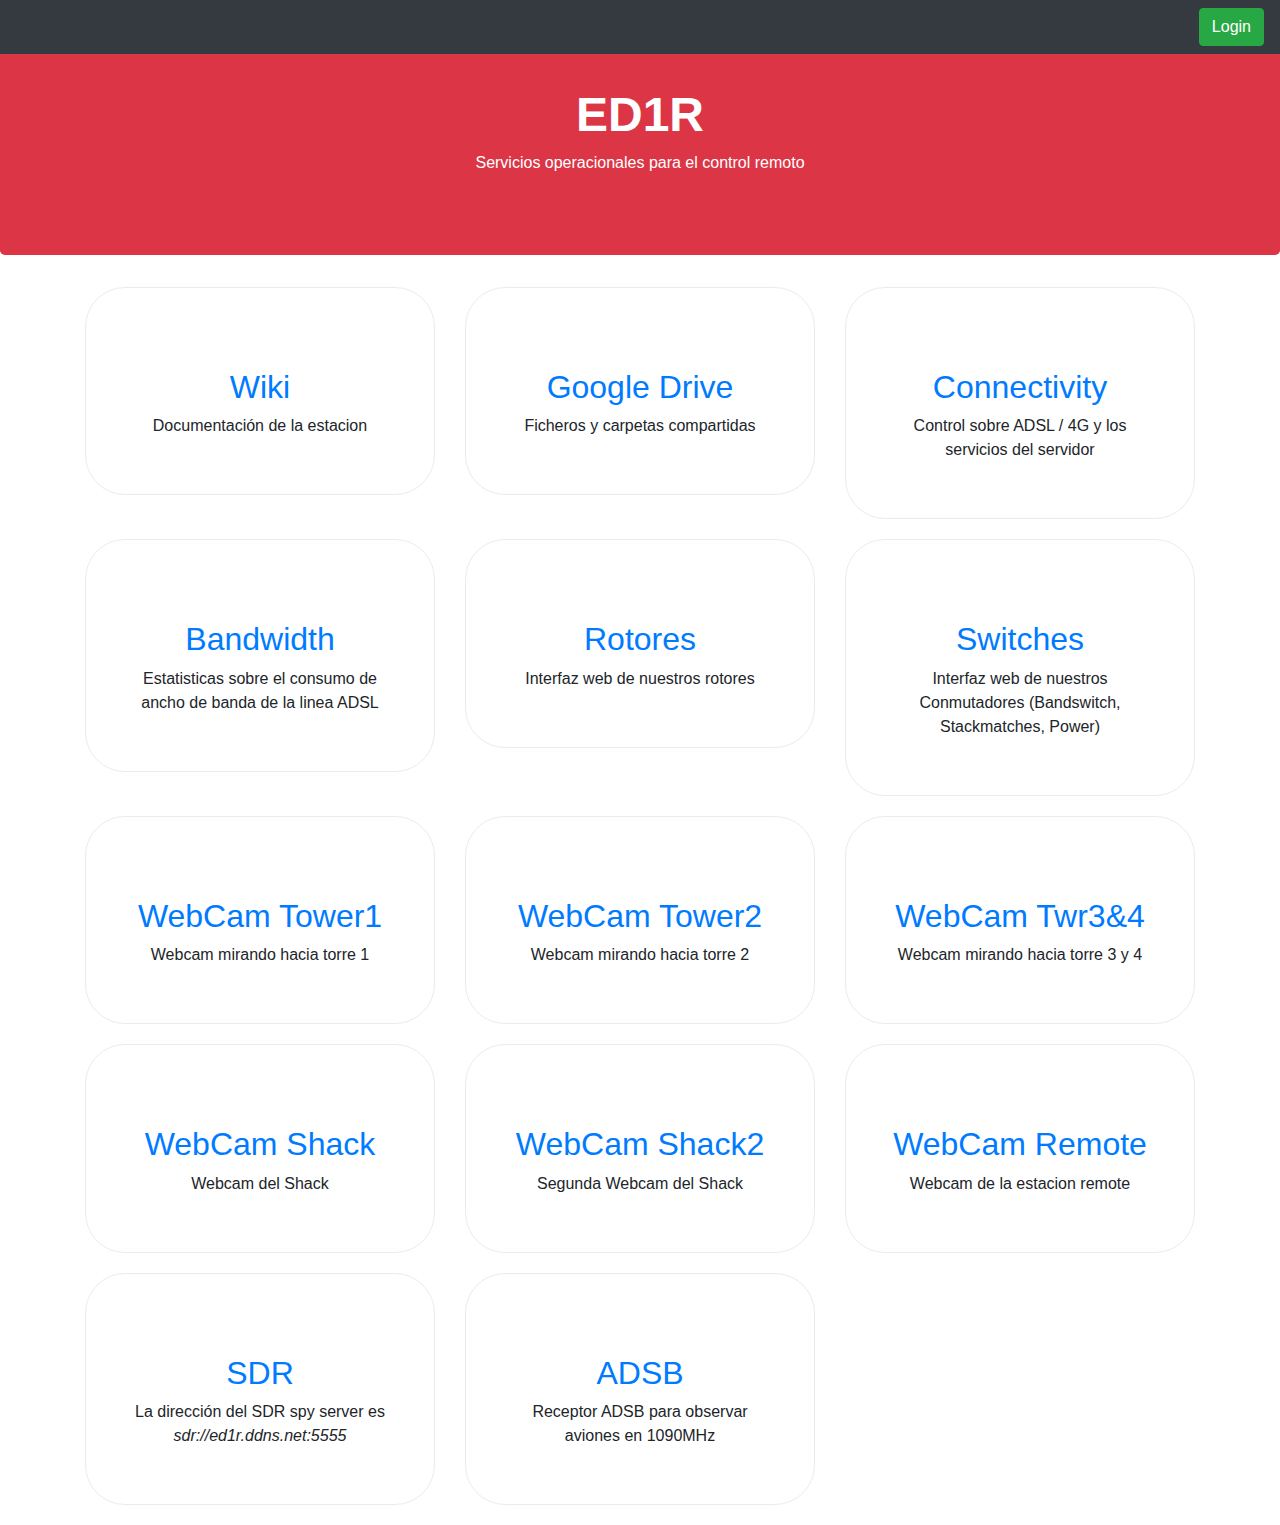
<file: index.html>
<!doctype html>
<html lang="en">

<head>
    <meta charset="utf-8">
    <meta name="viewport" content="width=device-width, initial-scale=1, shrink-to-fit=no">
    <meta name="description" content="">
    <meta name="author" content="">
    <link rel="icon" href="../../../../favicon.ico">

    <title>ED1R Operational Services</title>

    <!-- Bootstrap core CSS -->
    <link rel="stylesheet" href="https://maxcdn.bootstrapcdn.com/bootstrap/4.0.0/css/bootstrap.min.css"
        integrity="sha384-Gn5384xqQ1aoWXA+058RXPxPg6fy4IWvTNh0E263XmFcJlSAwiGgFAW/dAiS6JXm" crossorigin="anonymous">
    <link rel="stylesheet" href="https://use.fontawesome.com/releases/v5.3.1/css/all.css"
        integrity="sha384-mzrmE5qonljUremFsqc01SB46JvROS7bZs3IO2EmfFsd15uHvIt+Y8vEf7N7fWAU" crossorigin="anonymous">
    <!-- Custom styles for this template -->
    <link href="static/css/custom.css" rel="stylesheet">
</head>

<body>

    <nav class="navbar navbar-expand-md navbar-dark fixed-top bg-dark">
        <ul class="navbar-nav ml-auto">
            <li id="not-logged-in" class="nav-item">
                <a id="login-btn" class="btn ml-auto text-right btn-success my-2 my-sm-0"
                    href="https://auth.ed1r.ddns.net/login/google?backTo=https://ed1r.ddns.net">Login</a>
            </li>
            <li id="logged-in" class="nav-item d-none">
                <img id="user-picture" class="ml-auto text-right my-2 my-sm-0">
                <a id="user-email" class="btn ml-auto text-right my-2 my-sm-0"></a>
                <a id="login-btn" class="btn ml-auto text-right btn-success my-2 my-sm-0"
                    href="https://auth.ed1r.ddns.net/login?logout=true&backTo=https://ed1r.ddns.net">Logout</a>
            </li>
        </ul>
    </nav>

    <main role="main">

        <!-- Main jumbotron for a primary marketing message or call to action -->
        <div class="jumbotron">
            <div class="container">
                <div class="col-12">
                    <p class="title">ED1R</p>
                    <p class="subtitle">Servicios operacionales para el control remoto</p>
                </div>
            </div>
        </div>

        <div class="container">
            <!-- Example row of columns -->
            <div class="row">
                <div class="col-md-4">
                    <div class="card">
                        <a href="https://sites.google.com/view/ed1r-wiki/start">
                            <div class="icon">
                                <i class="fab fa-wikipedia-w fa-3x"></i>
                            </div>
                            <h2>Wiki</h2>
                            <p>Documentación de la estacion</p>
                        </a>
                    </div>
                </div>
                <div class="col-md-4">
                    <div class="card">
                        <a href="https://drive.google.com/drive/folders/13rZcjrx-pFu5jEuGPNPrkzfWHXo5AQpk">
                            <div class="icon">
                                <i class="fab fa-google-drive fa-3x"></i>
                            </div>
                            <h2>Google Drive</h2>
                            <p>Ficheros y carpetas compartidas</p>
                    </div>
                </div>
                <div class="col-md-4">
                    <div class="card">
                        <a href="https://connectivity.ed1r.ddns.net">
                            <div class="icon">
                                <i class="fas fa-cogs fa-3x"></i>
                            </div>
                            <h2>Connectivity</h2>
                            <p>Control sobre ADSL / 4G y los servicios del servidor</p>
                        </a>
                    </div>
                </div>
                <div class="col-md-4">
                    <div class="card">
                        <a href="bandwidth.html">
                            <div class="icon">
                                <i class="fas fa-chart-bar fa-3x"></i>
                            </div>
                            <h2>Bandwidth</h2>
                            <p>Estatisticas sobre el consumo de ancho de banda de la linea ADSL</p>
                        </a>
                    </div>
                </div>
                <div class="col-md-4">
                    <div class="card">
                        <a href="https://rotators.ed1r.ddns.net">
                            <div class="icon">
                                <i class="far fa-compass fa-3x"></i>
                            </div>
                            <h2>Rotores</h2>
                            <p>Interfaz web de nuestros rotores</p>
                        </a>
                    </div>
                </div>
                <div class="col-md-4">
                    <div class="card">
                        <a href="https://switches.ed1r.ddns.net">
                            <div class="icon">
                                <i class="fas fa-arrows-alt fa-3x"></i>
                            </div>
                            <h2>Switches</h2>
                            <p>Interfaz web de nuestros Conmutadores (Bandswitch, Stackmatches, Power)</p>
                        </a>
                    </div>
                </div>
                <div class="col-md-4">
                    <div class="card">
                        <a href="https://tower1.webcam.ed1r.ddns.net">
                            <div class="icon">
                                <i class="fas fa-camera fa-3x"></i>
                            </div>
                            <h2>WebCam Tower1</h2>
                            <p>Webcam mirando hacia torre 1</p>
                        </a>
                    </div>
                </div>
                <div class="col-md-4">
                    <div class="card">
                        <a href="https://tower2.webcam.ed1r.ddns.net">
                            <div class="icon">
                                <i class="fas fa-camera fa-3x"></i>
                            </div>
                            <h2>WebCam Tower2</h2>
                            <p>Webcam mirando hacia torre 2</p>
                        </a>
                    </div>
                </div>
                <div class="col-md-4">
                    <div class="card">
                        <a href="https://tower34.webcam.ed1r.ddns.net">
                            <div class="icon">
                                <i class="fas fa-camera fa-3x"></i>
                            </div>
                            <h2>WebCam Twr3&4</h2>
                            <p>Webcam mirando hacia torre 3 y 4</p>
                        </a>
                    </div>
                </div>
                <div class="col-md-4">
                    <div class="card">
                        <a href="https://shack.webcam.ed1r.ddns.net">
                            <div class="icon">
                                <i class="fas fa-camera fa-3x"></i>
                            </div>
                            <h2>WebCam Shack</h2>
                            <p>Webcam del Shack</p>
                        </a>
                    </div>
                </div>
                <div class="col-md-4">
                    <div class="card">
                        <a href="https://shack2.webcam.ed1r.ddns.net">
                            <div class="icon">
                                <i class="fas fa-camera fa-3x"></i>
                            </div>
                            <h2>WebCam Shack2</h2>
                            <p>Segunda Webcam del Shack</p>
                        </a>
                    </div>
                </div>
                <div class="col-md-4">
                    <div class="card">
                        <a href="https://remote.webcam.ed1r.ddns.net">
                            <div class="icon">
                                <i class="fas fa-camera fa-3x"></i>
                            </div>
                            <h2>WebCam Remote</h2>
                            <p>Webcam de la estacion remote</p>
                        </a>
                    </div>
                </div>
                <div class="col-md-4">
                    <div class="card">
                        <div class="icon">
                            <i class="fas fa-headphones fa-3x"></i>
                        </div>
                        <h2>SDR</h2>
                        <p>La dirección del SDR spy server es <i>sdr://ed1r.ddns.net:5555</i></p>
                    </div>
                </div>
                <div class="col-md-4">
                    <div class="card">
                        <a href="https://adsb.ed1r.ddns.net">
                            <div class="icon">
                                <i class="fas fa-plane fa-3x"></i>
                            </div>
                            <h2>ADSB</h2>
                            <p>Receptor ADSB para observar aviones en 1090MHz</p>
                        </a>
                    </div>
                </div>
            </div>
        </div> <!-- /container -->

    </main>

    <script src="https://code.jquery.com/jquery-3.2.1.slim.min.js"
        integrity="sha384-KJ3o2DKtIkvYIK3UENzmM7KCkRr/rE9/Qpg6aAZGJwFDMVNA/GpGFF93hXpG5KkN"
        crossorigin="anonymous"></script>
    <script src="https://cdnjs.cloudflare.com/ajax/libs/popper.js/1.12.9/umd/popper.min.js"
        integrity="sha384-ApNbgh9B+Y1QKtv3Rn7W3mgPxhU9K/ScQsAP7hUibX39j7fakFPskvXusvfa0b4Q"
        crossorigin="anonymous"></script>
    <script src="https://maxcdn.bootstrapcdn.com/bootstrap/4.0.0/js/bootstrap.min.js"
        integrity="sha384-JZR6Spejh4U02d8jOt6vLEHfe/JQGiRRSQQxSfFWpi1MquVdAyjUar5+76PVCmYl"
        crossorigin="anonymous"></script>
    <script src="/static/js/jwt-decode.min.js"></script>
    <script src="/static/js/profile.js"></script>
</body>

</html>
</file>
<file: static/css/custom.css>
#user-email {
    color: white;
}

#user-picture {
    width: 30px;
    height: 30px;
    border-radius: 50%;
    border-color: white;
    border-width: 2px;
}

.jumbotron {
    padding: 4rem 2rem;
    background-color: #dc3545;
    color: white;
}

.title {
    font-size: 48px;
    font-weight: bold;
    text-align: center;
    margin-top: 15px;
    margin-bottom: 0px;
}

.subtitle{
    text-align: center;
    margin-top: 0px;
}

.card {
    padding: 40px;
    text-align: center;
    border-color:#e9ecef;
    border-width: 1px;
    border-radius: 40px;
    transition: all 0.3s ease-in-out;
    margin-bottom: 20px;
}

.card a, a:hover{
    color: inherit;
    text-decoration: none;
}

/* Scale up the box */
.card:hover {
    box-shadow: 0 5px 15px rgba(0,0,0,0.1);
    transition: opacity 0.3s ease-in-out;
  }

.icon {
    text-align: center;
    color: #dc3545;
    padding: 20px;
}

h2 {
    color:#007bff;
}
</file>
